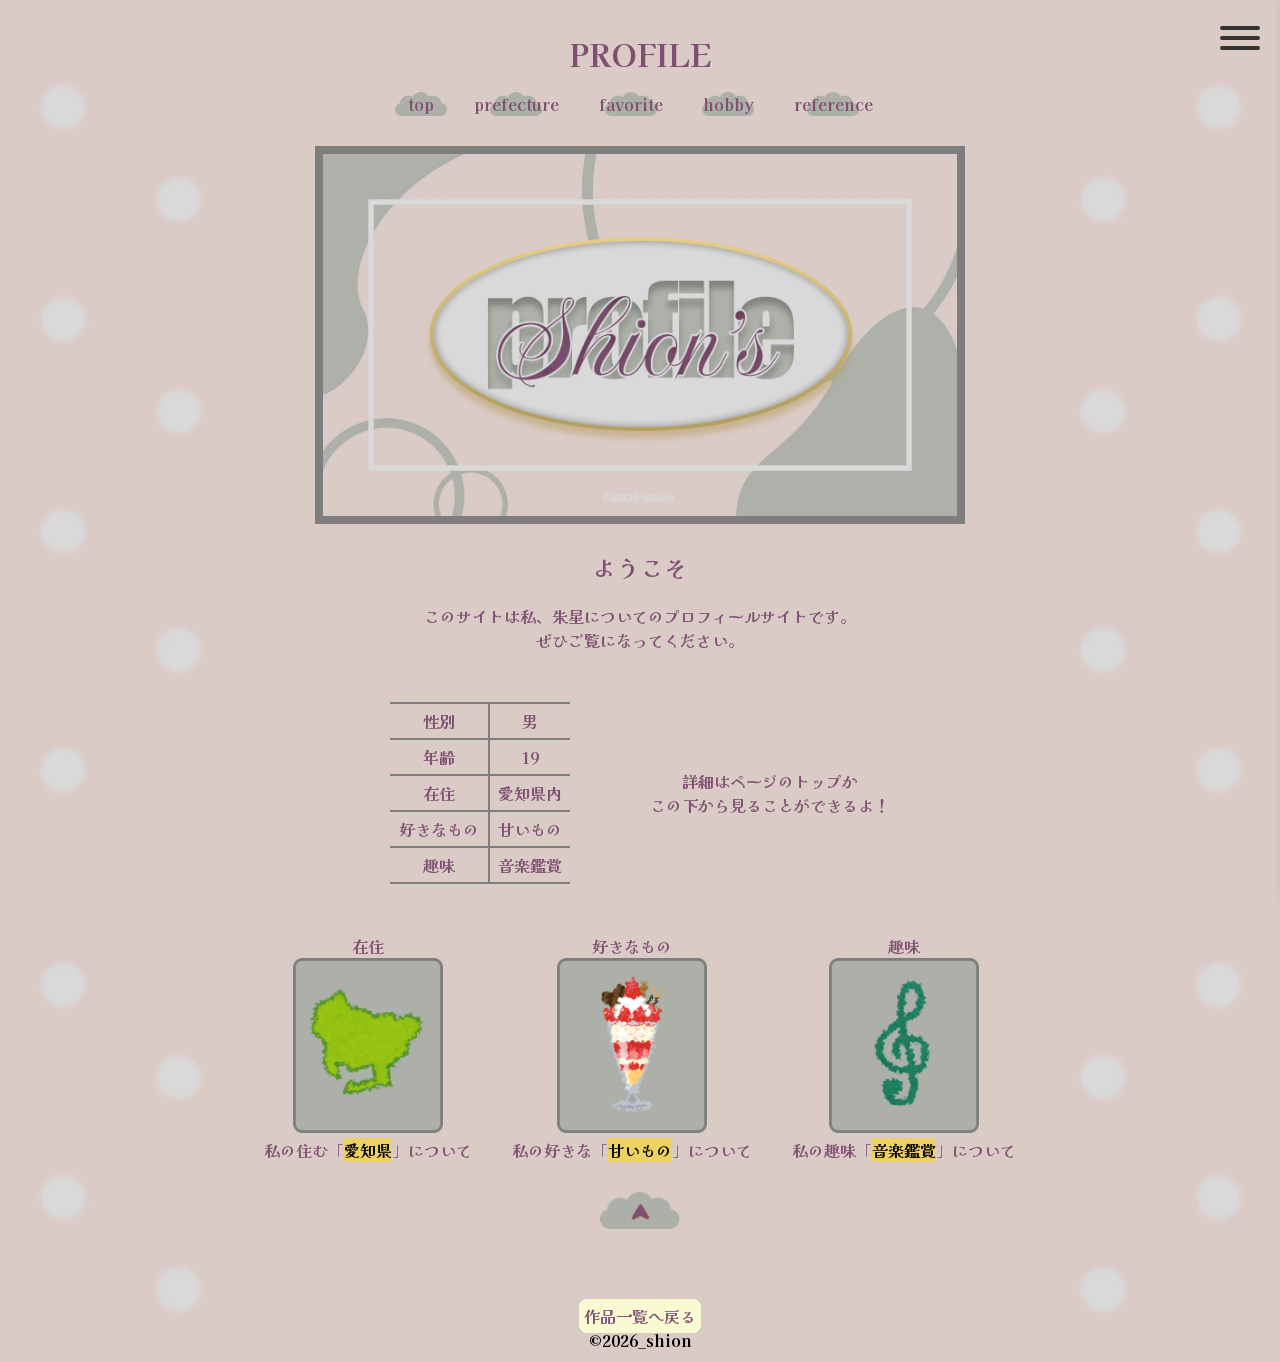
<file: profile/index.html>
<!DOCTYPE html>
<html lang="ja">

<head>
    <meta charset="UTF-8">
    <meta name="viewport" content="width=device-width, initial-scale=1">
    <title>Shion's profile</title>
    <link rel="stylesheet" href="css/style.css">
    <!-- フォント -->
    <link rel="preconnect" href="https://fonts.googleapis.com">
    <link rel="preconnect" href="https://fonts.gstatic.com" crossorigin>
    <link href="https://fonts.googleapis.com/css2?family=Kaisei+Decol&display=swap" rel="stylesheet">
</head>

<body id="top">
    <header>
        <h1>PROFILE</h1>
        <nav class="header-nav">
            <ul>
                <li><a href="index.html">top</a></li>
                <li><a href="prefecture.html">prefecture</a></li>
                <li><a href="favorite.html">favorite</a></li>
                <li><a href="hobby.html">hobby</a></li>
                <li><a href="reference.html">reference</a></li>
            </ul>
        </nav>
    </header>
    <main>
        <section class="self-introduction">
            <a href="#top"><img src="images/main-visual-img.webp" alt="main visual" class="main-visual"></a>
            <div class="greeting">
                <h2>ようこそ</h2>
                <p>このサイトは私、<span class="nowrap">朱星についてのプロフィールサイトです。</span>
                    <br>ぜひご覧になってください。
                </p>
            </div>
            <div class="index-content">
                <div class="container">
                    <table class="profile-table">
                        <tr>
                            <th>性別</th>
                            <td>男</td>
                        </tr>
                        <tr>
                            <th>年齢</th>
                            <td>19</td>
                        </tr>
                        <tr>
                            <th>在住</th>
                            <td>愛知県内</td>
                        </tr>
                        <tr>
                            <th>好きなもの</th>
                            <td>甘いもの</td>
                        </tr>
                        <tr>
                            <th>趣味</th>
                            <td>音楽鑑賞</td>
                        </tr>
                    </table>
                    <p>詳細はページのトップか<br>この下から見ることができるよ！</p>
                </div>
            </div>
        </section>
        <div class="details container">
            <div class="item">
                <a href="prefecture.html">
                    <p><b>在住</b></p>
                    <img src="images/aichi.png" alt="愛知県" class="go_page">
                    <p>私の住む<span class="nowrap">「<mark>愛知県</mark>」</span>について</p>
                </a>
            </div>
            <div class="item">
                <a href="favorite.html">
                    <p><b>好きなもの</b></p>
                    <img src="images/parfait.png" alt="甘いもの" class="go_page">
                    <p>私の好きな<span class="nowrap">「<mark>甘いもの</mark>」</span>について</p>
                </a>
            </div>
            <div class="item">
                <a href="hobby.html">
                    <p><b>趣味</b></p>
                    <img src="images/Gclef.png" alt="音楽" class="go_page">
                    <p>私の趣味<span class="nowrap">「<mark>音楽鑑賞</mark>」</span>について</p>
                </a>
            </div>
        </div>
        <div id="go_top">
            <a href="#top"><img src="images/go_top.png" alt="go_top"></a>
        </div>
    </main>

    <footer>
        <a class="go-works" href="javascript:window.close();">作品一覧へ戻る</a>
        <p class="copyright">&copy;2026_shion</p>
    </footer>
    <div class="menu-h">
        <input type="checkbox" id="menu-toggle" hidden>

        <label class="menu-icon" for="menu-toggle">
            <span></span>
            <span></span>
            <span></span>
        </label>

        <div class="overlay"></div>

        <nav class="menu">
            <ul>
                <li><a href="index.html">top</a></li>
                <li><a href="prefecture.html">prefecture</a></li>
                <li><a href="favorite.html">favorite</a></li>
                <li><a href="hobby.html">hobby</a></li>
                <li><a href="reference.html">reference</a></li>
                <li><a href="javascript:window.close();">作品一覧へ戻る</a></li>
            </ul>
        </nav>
    </div>
</body>

</html>
</file>
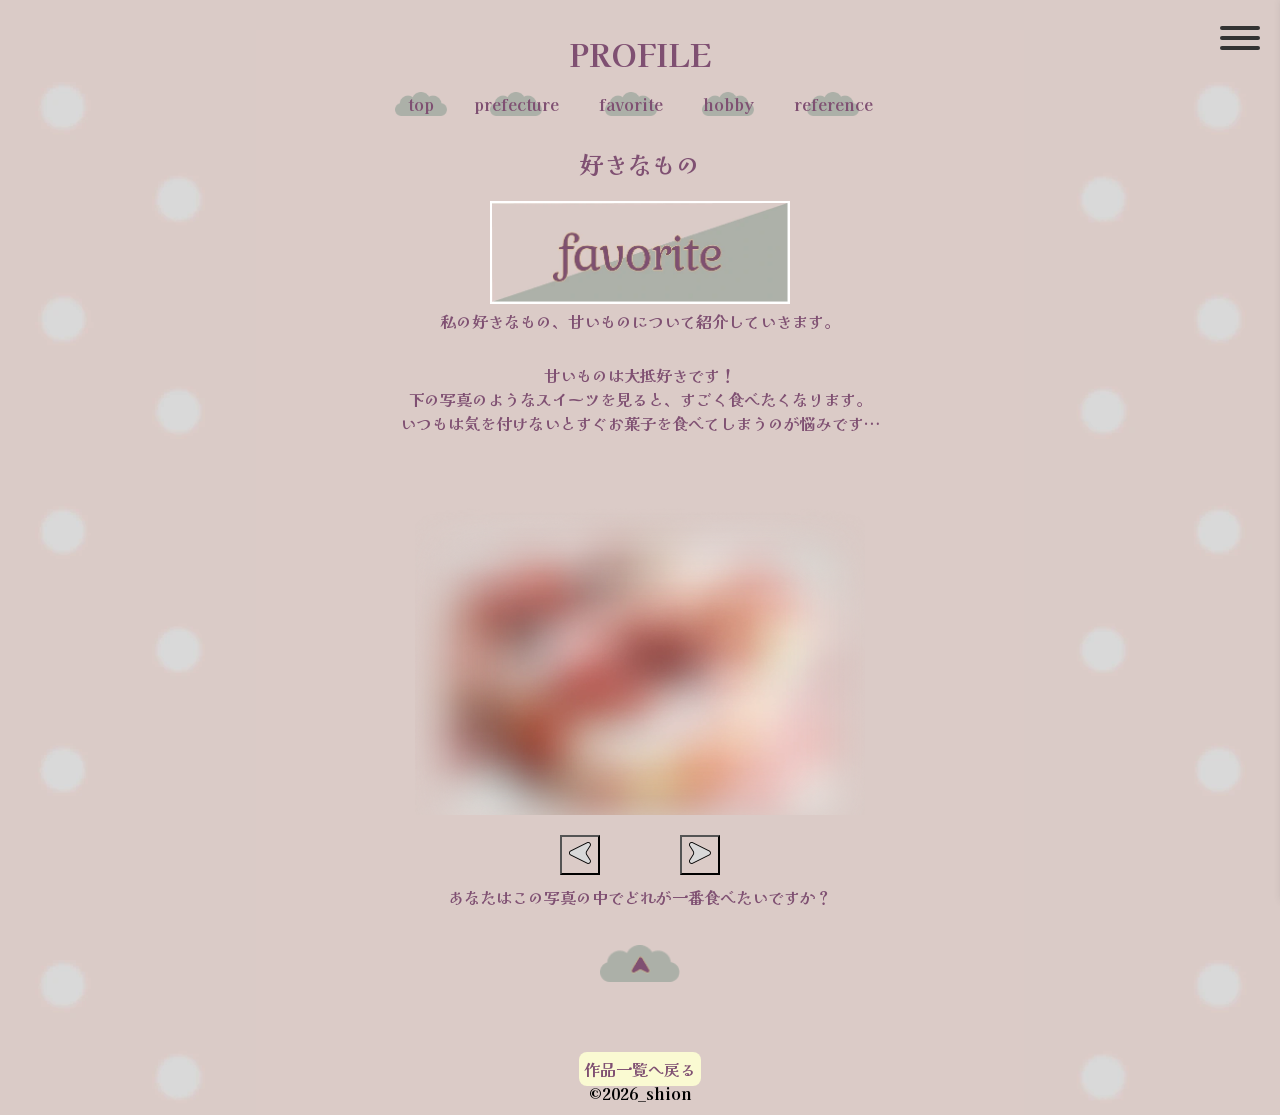
<file: profile/favorite.html>
<!DOCTYPE html>
<html lang="ja">

<head>
    <meta charset="UTF-8">
    <meta name="viewport" content="width=device-width, initial-scale=1">
    <title>FAVORITE | Shion's profile</title>
    <link rel="stylesheet" href="css/style.css">
    <!-- ファビコン -->
    <link rel="icon" href="images/favicon.ico" sizes="32x32">
    <!-- フォント -->
    <link rel="preconnect" href="https://fonts.googleapis.com">
    <link rel="preconnect" href="https://fonts.gstatic.com" crossorigin>
    <link href="https://fonts.googleapis.com/css2?family=Kaisei+Decol&display=swap" rel="stylesheet">
</head>

<body id="fav">
    <header>
        <h1>PROFILE</h1>
        <nav class="header-nav">
            <ul>
                <li><a href="index.html">top</a></li>
                <li><a href="prefecture.html">prefecture</a></li>
                <li><a href="favorite.html">favorite</a></li>
                <li><a href="hobby.html">hobby</a></li>
                <li><a href="reference.html">reference</a></li>
            </ul>
        </nav>
    </header>
    <main>
        <section class="favorite">
            <h2>好きなもの</h2>
            <div class="introduction">
                <img src="images/favorite.webp" alt="favorite" class="subvisual">
                <p>私の好きなもの、甘いものについて紹介していきます。</p>
            </div>
            <div class="detail">
                <p>甘いものは大抵好きです！<br>
                    下の写真のようなスイーツを見ると、すごく食べたくなります。<br>
                    いつもは気を付けないとすぐお菓子を食べてしまうのが悩みです…</p>
            </div>
            <!-- carousel -->
            <div class="carousel">
                <div class="container">
                    <ul id="carousel-ul">
                        <li><img src="images/pancake.webp" alt="スイーツ１"></li>
                        <li><img src="images/cream-puffs.webp" alt="スイーツ２"></li>
                        <li><img src="images/sweets.webp" alt="スイーツ３"></li>
                        <li><img src="images/strawberry.webp" alt="スイーツ４"></li>
                    </ul>
                </div>
                <div class="button-box">
                    <button id="prev"><img src="images/prev.png" alt="prev"></button>
                    <button id="next"><img src="images/next.png" alt="next"></button>
                </div>
                <p>あなたはこの写真の中でどれが一番食べたいですか？</p>
            </div>
            <script src="JavaScript.js"></script>
            <!--      -->
        </section>
        <div id="go_top">
            <a href="#fav"><img src="images/go_top.png" alt="go_top"></a>
        </div>
    </main>
    <footer>
        <a class="go-works" href="javascript:window.close();">作品一覧へ戻る</a>
        <p class="copyright">&copy;2026_shion</p>
    </footer>
    <div class="menu-h">
        <input type="checkbox" id="menu-toggle" hidden>

        <label class="menu-icon" for="menu-toggle">
            <span></span>
            <span></span>
            <span></span>
        </label>

        <div class="overlay"></div>

        <nav class="menu">
            <ul>
                <li><a href="index.html">top</a></li>
                <li><a href="prefecture.html">prefecture</a></li>
                <li><a href="favorite.html">favorite</a></li>
                <li><a href="hobby.html">hobby</a></li>
                <li><a href="reference.html">reference</a></li>
                <li><a href="javascript:window.close();">作品一覧へ戻る</a></li>
            </ul>
        </nav>
    </div>
</body>

</html>
</file>
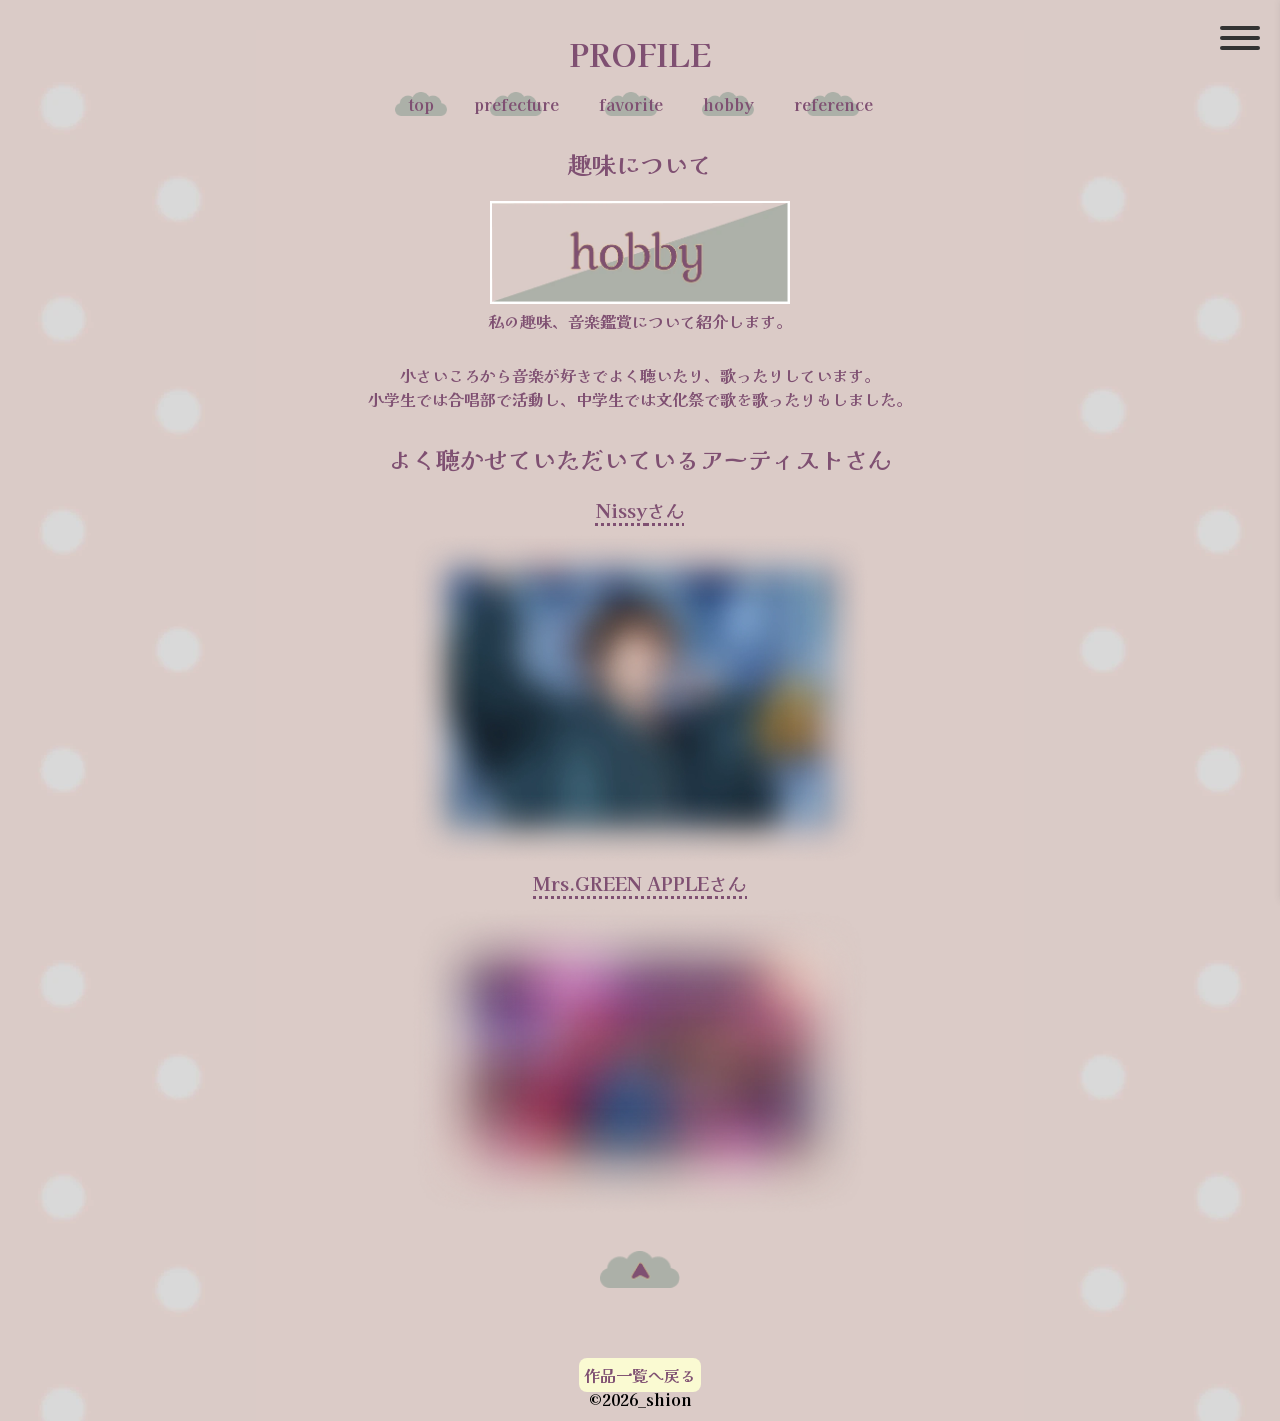
<file: profile/hobby.html>
<!DOCTYPE html>
<html lang="ja">

<head>
    <meta charset="UTF-8">
    <meta name="viewport" content="width=device-width, initial-scale=1">
    <title>HOBBY | Shion's profile</title>
    <link rel="stylesheet" href="css/style.css">
    <!-- ファビコン -->
    <link rel="icon" href="images/favicon.ico" sizes="32x32">
    <!-- フォント -->
    <link rel="preconnect" href="https://fonts.googleapis.com">
    <link rel="preconnect" href="https://fonts.gstatic.com" crossorigin>
    <link href="https://fonts.googleapis.com/css2?family=Kaisei+Decol&display=swap" rel="stylesheet">
</head>

<body id="hob">
    <header>
        <h1>PROFILE</h1>
        <nav class="header-nav">
            <ul>
                <li><a href="index.html">top</a></li>
                <li><a href="prefecture.html">prefecture</a></li>
                <li><a href="favorite.html">favorite</a></li>
                <li><a href="hobby.html">hobby</a></li>
                <li><a href="reference.html">reference</a></li>
            </ul>
        </nav>
    </header>
    <main>
        <section class="hobby">
            <h2>趣味について</h2>
            <div class="introduction">
                <img src="images/hobby.webp" alt="hobby" class="subvisual">
                <p>私の趣味、音楽鑑賞について紹介します。</p>
            </div>
            <div class="detail">
                <p>小さいころから音楽が好きで<span class="nowrap">よく聴いたり、歌ったりしています。</span><br>
                    小学生では合唱部で活動し、中学生では文化祭で歌を歌ったりもしました。<br></p>
            </div>
            <div class="artists">
                <h2>よく聴かせていただいている<span class="nowrap">アーティストさん</span></h2>
                <div class="artists-items">
                    <h3 class="under-line"><a href="https://nissy.jp/" target="_blank" title="公式ホームページへ">Nissy</a>さん
                    </h3>
                    <img src="images/Nissy.webp" alt="Nissyさんのライブ">
                </div>
                <div class="artists-items">
                    <h3 class="under-line"><a href="https://mrsgreenapple.com/" target="_blank"
                            title="公式ホームページへ">Mrs.GREEN APPLE</a>さん</h3>
                    <img src="images/Mrs..webp" alt="Mrs. GREEN APPLEさんのMV">
                </div>
            </div>
        </section>
        <div id="go_top">
            <a href="#hob"><img src="images/go_top.png" alt="go_top"></a>
        </div>
    </main>
    <footer>
        <a class="go-works" href="javascript:window.close();">作品一覧へ戻る</a>
        <p class="copyright">&copy;2026_shion</p>
    </footer>
    <div class="menu-h">
        <input type="checkbox" id="menu-toggle" hidden>

        <label class="menu-icon" for="menu-toggle">
            <span></span>
            <span></span>
            <span></span>
        </label>

        <div class="overlay"></div>

        <nav class="menu">
            <ul>
                <li><a href="index.html">top</a></li>
                <li><a href="prefecture.html">prefecture</a></li>
                <li><a href="favorite.html">favorite</a></li>
                <li><a href="hobby.html">hobby</a></li>
                <li><a href="reference.html">reference</a></li>
                <li><a href="javascript:window.close();">作品一覧へ戻る</a></li>
            </ul>
        </nav>
    </div>
</body>

</html>
</file>
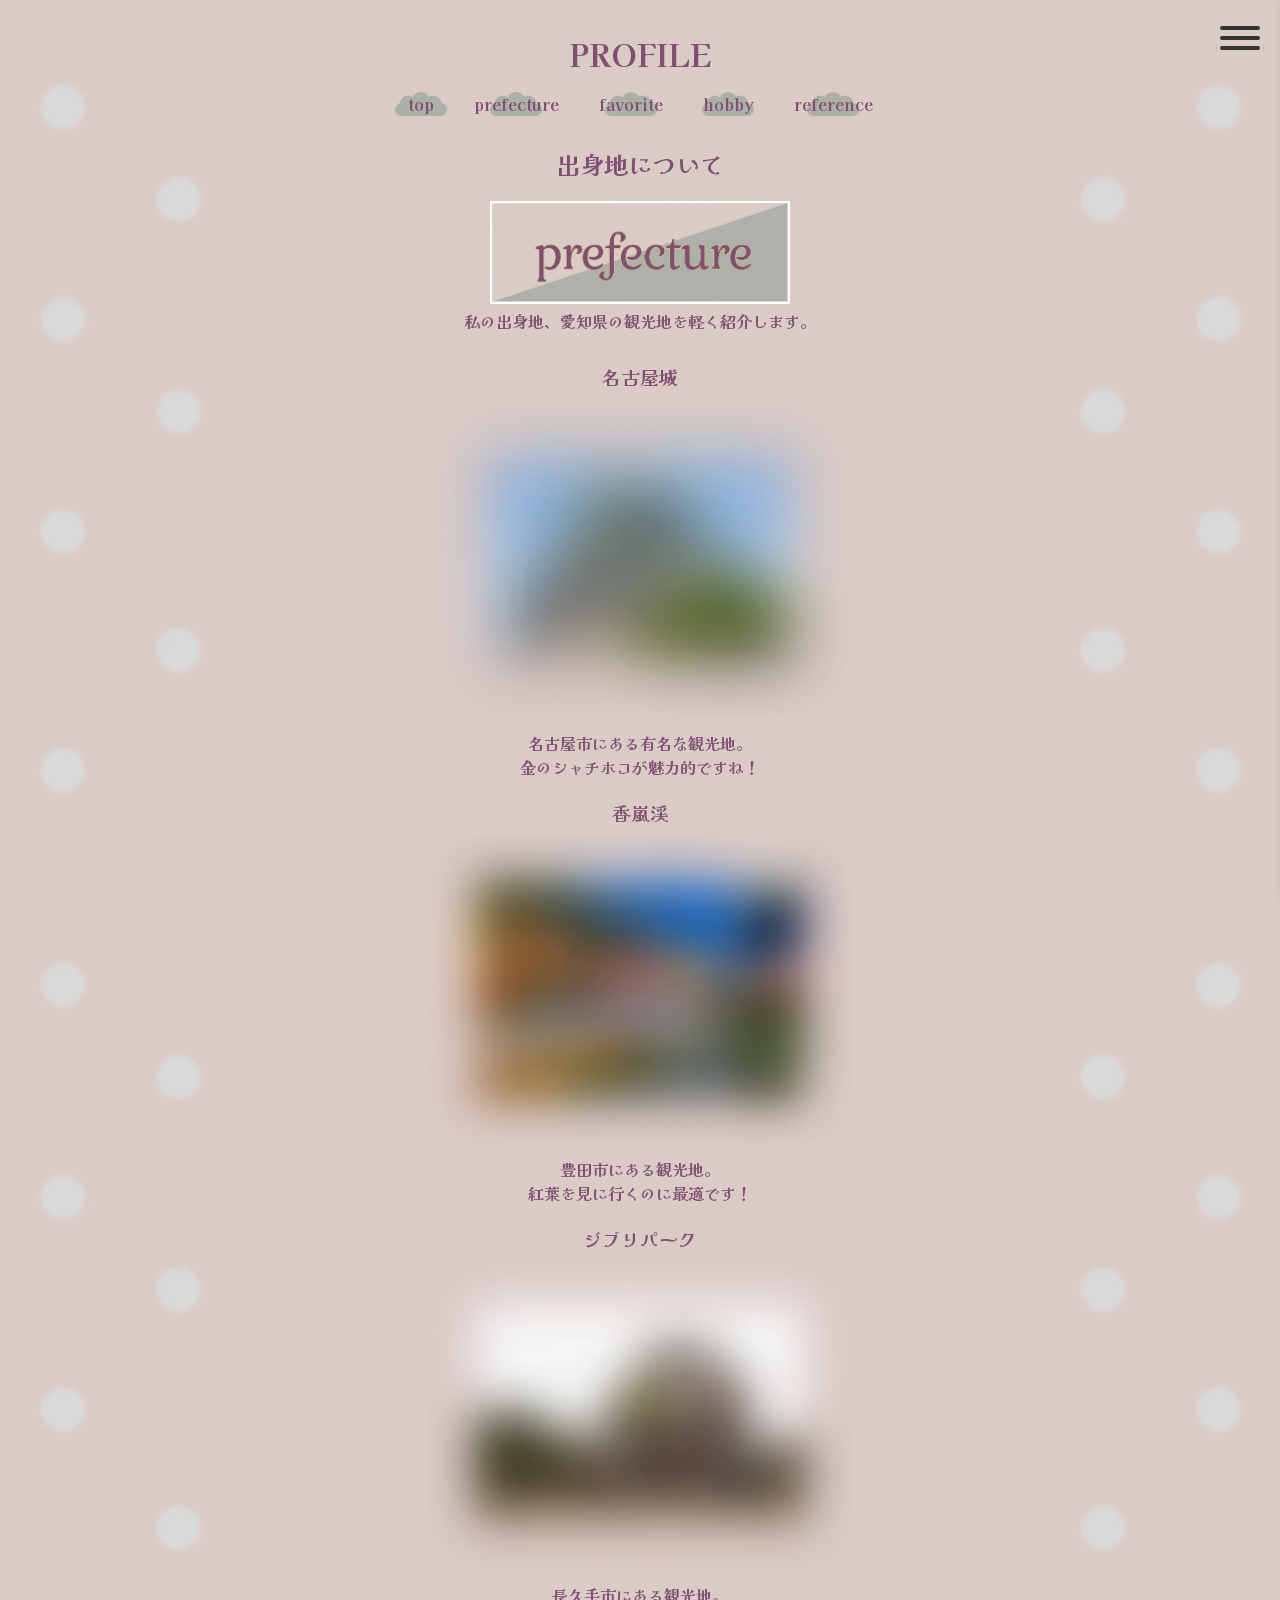
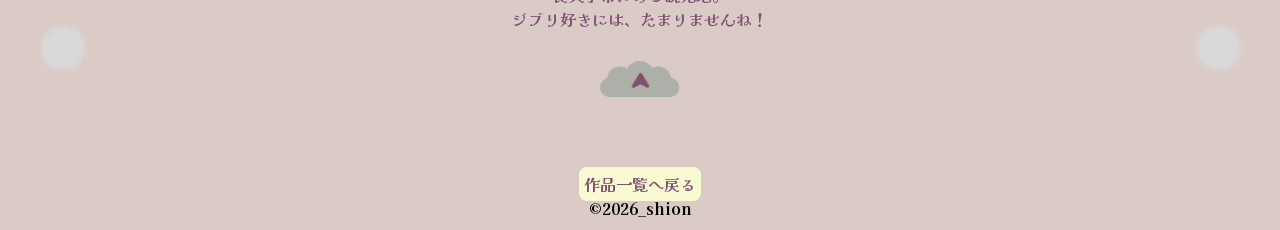
<file: profile/prefecture.html>
<!DOCTYPE html>
<html lang="ja">

<head>
    <meta charset="UTF-8">
    <meta name="viewport" content="width=device-width, initial-scale=1">
    <title>PREFECTURE | Shion's profile</title>
    <link rel="stylesheet" href="css/style.css">
    <!-- ファビコン -->
    <link rel="icon" href="images/favicon.ico" sizes="32x32">
    <!-- フォント -->
    <link rel="preconnect" href="https://fonts.googleapis.com">
    <link rel="preconnect" href="https://fonts.gstatic.com" crossorigin>
    <link href="https://fonts.googleapis.com/css2?family=Kaisei+Decol&display=swap" rel="stylesheet">
</head>

<body id="pre">
    <header>
        <h1>PROFILE</h1>
        <nav class="header-nav">
            <ul>
                <li><a href="index.html">top</a></li>
                <li><a href="prefecture.html">prefecture</a></li>
                <li><a href="favorite.html">favorite</a></li>
                <li><a href="hobby.html">hobby</a></li>
                <li><a href="reference.html">reference</a></li>
            </ul>
        </nav>
    </header>
    <main>
        <section class="prefecture">
            <h2>出身地について</h2>
            <div class="introduction">
                <img src="images/prefecture.webp" alt="prefecture" class="subvisual">
                <p>私の出身地、愛知県の観光地を軽く紹介します。</p>
            </div>
            <div class="places">
                <div class="places-items">
                    <h3>名古屋城</h3>
                    <img src="images/nagoyajo.webp" alt="名古屋城">
                    <p>名古屋市にある有名な観光地。<br>
                        金のシャチホコが魅力的ですね！</p>
                </div>
                <div class="places-items">
                    <h3>香嵐渓</h3>
                    <img src="images/korankei.webp" alt="香嵐渓">
                    <p>豊田市にある観光地。<br>紅葉を見に行くのに最適です！</p>
                </div>
                <div class="places-items">
                    <h3>ジブリパーク</h3>
                    <img src="images/jiburi.webp" alt="ジブリパーク">
                    <p>長久手市にある観光地。<br>
                        ジブリ好きには、たまりませんね！</p>
                </div>
            </div>
        </section>
        <div id="go_top">
            <a href="#pre"><img src="images/go_top.png" alt="go_top"></a>
        </div>
    </main>
    <footer>
        <a class="go-works" href="javascript:window.close();">作品一覧へ戻る</a>
        <p class="copyright">&copy;2026_shion</p>
    </footer>
    <div class="menu-h">
        <input type="checkbox" id="menu-toggle" hidden>

        <label class="menu-icon" for="menu-toggle">
            <span></span>
            <span></span>
            <span></span>
        </label>

        <div class="overlay"></div>

        <nav class="menu">
            <ul>
                <li><a href="index.html">top</a></li>
                <li><a href="prefecture.html">prefecture</a></li>
                <li><a href="favorite.html">favorite</a></li>
                <li><a href="hobby.html">hobby</a></li>
                <li><a href="reference.html">reference</a></li>
                <li><a href="javascript:window.close();">作品一覧へ戻る</a></li>
            </ul>
        </nav>
    </div>
</body>

</html>
</file>
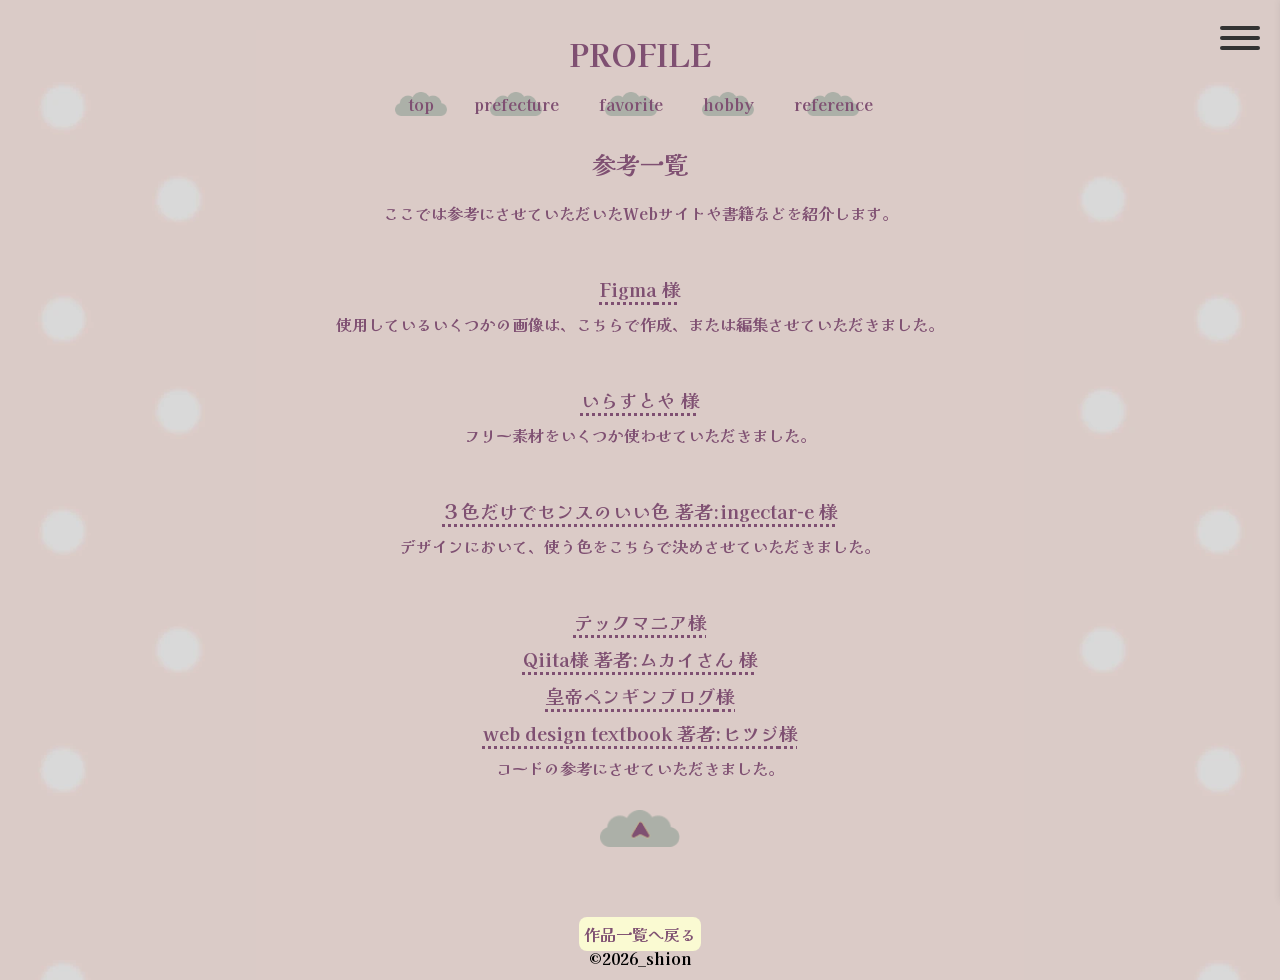
<file: profile/reference.html>
<!DOCTYPE html>
<html lang="ja">

<head>
    <meta charset="UTF-8">
    <meta name="viewport" content="width=device-width, initial-scale=1">
    <title>REFERENCE | Shion's profile</title>
    <link rel="stylesheet" href="css/style.css">
    <!-- ファビコン -->
    <link rel="icon" href="images/favicon.ico" sizes="32x32">
    <!-- フォント -->
    <link rel="preconnect" href="https://fonts.googleapis.com">
    <link rel="preconnect" href="https://fonts.gstatic.com" crossorigin>
    <link href="https://fonts.googleapis.com/css2?family=Kaisei+Decol&display=swap" rel="stylesheet">
</head>

<body id="refe">
    <header>
        <h1>PROFILE</h1>
        <nav class="header-nav">
            <ul>
                <li><a href="index.html">top</a></li>
                <li><a href="prefecture.html">prefecture</a></li>
                <li><a href="favorite.html">favorite</a></li>
                <li><a href="hobby.html">hobby</a></li>
                <li><a href="reference.html">reference</a></li>
            </ul>
        </nav>
    </header>
    <main>
        <section class="reference">
            <div class="introduction">
                <h2>参考一覧</h2>
                <p>ここでは参考にさせていただいたWebサイトや書籍などを紹介します。</p>
            </div>
            <div class="container">
                <div class="refe-items">
                    <h3 class="under-line"><a href="https://www.figma.com/ja-jp/" target="_blank">Figma</a> 様</h3>
                    <p>使用しているいくつかの画像は、こちらで作成、または編集させていただきました。</p>
                </div>
                <div class="refe-items">
                    <h3 class="under-line"><a href="https://www.irasutoya.com/" target="_blank">いらすとや</a> 様</h3>
                    <p>フリー素材をいくつか使わせていただきました。</p>
                </div>
                <div class="refe-items">
                    <h3 class="under-line"><a href="https://book.impress.co.jp/3colors/" target="_blank">３色だけでセンスのいい色
                            著者:ingectar-e</a> 様</h3>
                    <p>デザインにおいて、使う色をこちらで決めさせていただきました。</p>
                </div>
                <div class="refe-items">
                    <h3 class="under-line"><a href="https://techmania.jp/blog/css-text-decoration/"
                            target="_blank">テックマニア</a>様</h3>
                    <h3 class="under-line"><a href="https://qiita.com/mukai3/items/f465c2bff43a4ce63299"
                            target="_blank">Qiita様 著者:ムカイさん</a> 様</h3>
                    <h3 class="under-line"><a href="https://chibasyuta.org/slider-js/" target="_blank">皇帝ペンギンブログ</a>様
                    </h3>
                    <h3 class="under-line"><a href="https://web-design-textbook.com/#google_vignette"
                            target="_blank">web design textbook 著者:ヒツジ</a>様</h3>
                    <p>コードの参考にさせていただきました。</p>
                </div>
            </div>
        </section>
        <div id="go_top">
            <a href="#refe"><img src="images/go_top.png" alt="go_top"></a>
        </div>
    </main>
    <footer>
        <a class="go-works" href="javascript:window.close();">作品一覧へ戻る</a>
        <p class="copyright">&copy;2026_shion</p>
    </footer>
    <div class="menu-h">
        <input type="checkbox" id="menu-toggle" hidden>

        <label class="menu-icon" for="menu-toggle">
            <span></span>
            <span></span>
            <span></span>
        </label>

        <div class="overlay"></div>

        <nav class="menu">
            <ul>
                <li><a href="index.html">top</a></li>
                <li><a href="prefecture.html">prefecture</a></li>
                <li><a href="favorite.html">favorite</a></li>
                <li><a href="hobby.html">hobby</a></li>
                <li><a href="reference.html">reference</a></li>
                <li><a href="javascript:window.close();">作品一覧へ戻る</a></li>
            </ul>
        </nav>
    </div>
</body>

</html>
</file>
<file: profile/css/style.css>
html {
    padding: 0 20%;
    color: #7f5072;
    font-family: "Kaisei Decol", serif;
    font-weight: 600;
    font-style: normal;
    background-image: url(../images/back-ground.webp);
    background-size: contain;
    font-size: 16px;
}

* {
    box-sizing: border-box;
}

/* ヘッダー */
header {
    margin: 30px 0;
}

h1 {
    text-align: center;
    margin: 0;
}

a:link {
    color: #7f5072;
    text-decoration: none;
}

a:visited {
    color: #7f5072;
    text-decoration: none;
}

a:hover {
    color: #B69F5E;
    text-decoration: none;
}

a:active {
    color: #B69F5E;
    text-decoration: underline;
}

.header-nav ul {
    padding: 0;
    list-style: none;
    display: flex;
    justify-content: center;
}

.header-nav ul li {
    padding: 0 20px;
    background-image: url(../images/icon_1.png);
    background-size: contain;
    background-position: center;
    background-repeat: no-repeat;
}

/* メイン */
main {
    max-width: 1000px;
    margin: auto;
    text-align: center;
}

/* フッター */
footer {
    text-align: center;
    margin: 60px 0 0 0;
    padding: 10px 0;
    color: black;
}

/* 共通 */
body {
    margin: 0;
    background-color: #dbcbc7;
}

p {
    line-break: strict;
}

p,
img {
    margin: 0;
    padding: 0;
}

th,
td {
    padding: 5px;
}

nav li {
    transition: 0.3s;
}

nav li:hover {
    transform: translateY(-3px);
}

h3 {
    margin: 0;
}

.container {
    padding: 0;
    margin: 0;
}

mark {
    background-color: rgb(255, 215, 0, 0.5)
}

.introduction {
    animation: Fade-In 1s;
    opacity: 0;
    animation-fill-mode: forwards;
}

.detail {
    margin-top: 30px;
    animation: Fade-In 1s;
    animation-delay: 0.5s;
    opacity: 0;
    animation-fill-mode: forwards;
}

.subvisual {
    max-width: 300px;
    border: 2px solid #ffffff;
}

.under-line {
    margin-bottom: 10px;
    text-decoration-line: underline;
    text-decoration-style: dotted;
    text-decoration-color: #7f5072;
    text-decoration-thickness: 3px;
    text-underline-offset: 5px;
}

.go-works {
    padding: 5px;
    color: #7f5072;
    background-color: lightgoldenrodyellow;
    border-radius: 8px;
}

img {
    width: 60%;
}


#go_top {
    margin-top: 30px;

}

#go_top img {
    width: 80px;
    transition: 0.3s;
}

#go_top img:hover {
    transform: translateY(-5px);
}

.nowrap {
    white-space: nowrap;
}

@keyframes Fade-In {
    0% {
        opacity: 0;
        transform: translateY(50px);
    }

    100% {
        opacity: 1;
        transform: translateY(0);
    }
}

/* 個別 */
/* index.html */
.main-visual {
    animation: Fade-In 1s;
}

.greeting {
    animation: Fade-In 1s;
    animation-delay: 0.5s;
    opacity: 0;
    animation-fill-mode: forwards;
}

#top .container {
    margin-top: 50px;
    display: flex;
    justify-content: center;
    align-items: center;
}

.profile-table {
    min-width: 180px;
    margin-right: 80px;
    border-top: 2px solid #7f7e7e;
    border-bottom: 2px solid #7f7e7e;
    border-collapse: collapse;
}

.profile-table th {
    border-right: 2px solid #7f7e7e;
    border-bottom: 2px solid #7f7e7e;
}

.profile-table td {
    border-bottom: 2px solid #7f7e7e;
}

.index-content .container {
    animation: Fade-In 1s;
    opacity: 0;
    animation-fill-mode: forwards;
    animation-delay: 1s;
}

.details {
    gap: 40px;
    animation: Fade-In 1s;
    opacity: 0;
    animation-fill-mode: forwards;
    animation-delay: 1.5s;
}

.item {
    min-width: 100px;
    transition: 0.4s;
}

.item:hover {
    transform: translateY(-20px);
}

.main-visual {
    width: 100%;
    max-width: 650px;
    border: 8px solid #7f7e7e;
}

.go_page {
    width: 100%;
    max-width: 150px;
}

/* prefecture.html */
.prefecture .places {
    margin-top: 30px;
}

.places-items {
    margin: 20px;
    animation: Fade-In 1s;
    opacity: 0;
    animation-fill-mode: forwards;
}

.places-items:nth-of-type(1) {
    animation-delay: 0.5s;
}

.places-items:nth-of-type(2) {
    animation-delay: 1s;
}

.places-items:nth-of-type(3) {
    animation-delay: 1.5s;
}

/*favorite.html*/
.carousel p {
    margin-top: 10px;
}

/*----カルーセル----*/
.carousel {
    overflow: hidden;
    width: 450px;
    height: 450px;
    margin: 30px auto;
    position: relative;
    animation: Fade-In 1s;
    animation-delay: 1s;
    opacity: 0;
    animation-fill-mode: forwards;
}

.carousel .container {
    height: 350px;
    font-size: 40px;
    overflow: hidden;
    margin-bottom: 20px;
}

#carousel-ul {
    padding: 0;
    display: flex;
    list-style: none;
    height: 100%;
    transition-duration: .6s;
}

.carousel li {
    width: 100%;
    height: 100%;
    min-width: 100%;
}

.carousel li img {
    width: 100%;
    height: 100%;
    object-fit: cover;
}

.button-box {
    display: flex;
    justify-content: center;
    gap: 80px;
}

button {
    width: 40px;
    height: 40px;
    cursor: pointer;
    text-align: center;
    background-color: #DBCBC7;
}

button:hover {
    background-color: black;
}

button img {
    width: 22px;
    height: 22px;
}

/*hobby.html*/
.artists {
    margin-top: 30px;
}

.artists h2,
.artists-items {
    animation: Fade-In 1s;
    opacity: 0;
    animation-fill-mode: forwards;
}

.artists h2 {
    animation-delay: 1s;
}

.artists-items h3 {
    transition: 0.3s;
}

.artists-items h3:hover {
    transform: translateY(-3px);
}

.artists-items:nth-of-type(1) {
    animation-delay: 1.5s;
}

.artists-items:nth-of-type(2) {
    animation-delay: 2s;
}

/* reference.html */
.refe-items {
    margin-top: 50px;
    animation: Fade-In 1s;
    opacity: 0;
    animation-fill-mode: forwards;
}

.refe-items:nth-of-type(1) {
    animation-delay: 0.5s;
}

.refe-items:nth-of-type(2) {
    animation-delay: 1s;
}

.refe-items:nth-of-type(3) {
    animation-delay: 1.5s;
}

.refe-items:nth-of-type(4) {
    animation-delay: 2s;
}

.refe-items h3 {
    transition: 0.3s;
}

.refe-items h3:hover {
    transform: translateY(-3px);
}

/*----------------- ハンバーガーメニュー ------------------*/
.menu-h {
    position: relative;
}

.menu-icon {
    width: 40px;
    height: 30px;
    position: fixed;
    top: 20px;
    right: 20px;
    cursor: pointer;
    z-index: 3;
    display: inline-block;
}

.menu-icon span {
    display: block;
    height: 4px;
    margin: 6px 0;
    background: #333;
    border-radius: 2px;
    transition: 0.4s;
}

/* Xに変形 */
#menu-toggle:checked+.menu-icon span:nth-child(1) {
    transform: translateY(10px) rotate(45deg);
}

#menu-toggle:checked+.menu-icon span:nth-child(2) {
    opacity: 0;
}

#menu-toggle:checked+.menu-icon span:nth-child(3) {
    transform: translateY(-10px) rotate(-45deg);
}

/* オーバーレイ背景 */
.overlay {
    position: fixed;
    inset: 0;
    background: rgba(0, 0, 0, 0.5);
    opacity: 0;
    pointer-events: none;
    transition: 0.4s;
    z-index: 1;
}

#menu-toggle:checked~.overlay {
    opacity: 1;
    pointer-events: auto;
}

/* メニュー本体（右から出す） */
.menu {
    position: fixed;
    top: 0;
    right: -250px;
    width: 250px;
    height: 100%;
    background: #7f7e7e;
    box-shadow: 2px 0 8px rgba(81, 81, 81, 0.2);
    transition: right 0.4s ease;
    z-index: 2;
}

#menu-toggle:checked~.menu {
    right: 0;
}

.menu ul {
    list-style: none;
    padding: 60px 20px;
}

.menu li {
    margin: 20px 0;
    border-bottom: 4px dotted #eaa3d7;
}

.menu a {
    text-decoration: none;
    font-size: 1.2rem;
    transition: color 0.3s;
    color: #eee;
}

.menu a:hover {
    color: #d1c092;
}

/*------------------------------------------------*/

/* モバイル対応 */
@media (max-width: 767px) {
    html {
        padding: 0;
        background-image: none;
    }

    body {
        margin: 0 10%
    }

    .header-nav {
        display: none;
    }

    /* index.html */
    .profile-table {
        margin-right: 10px;
    }

    /* prefecture.html */
    .places-items img {
        width: 80%;
    }

    /* favorite.html */
    .carousel {
        width: 100%;
    }

    /* hobby.html */
    .artists-items img {
        width: 80%;
    }
}
</file>
